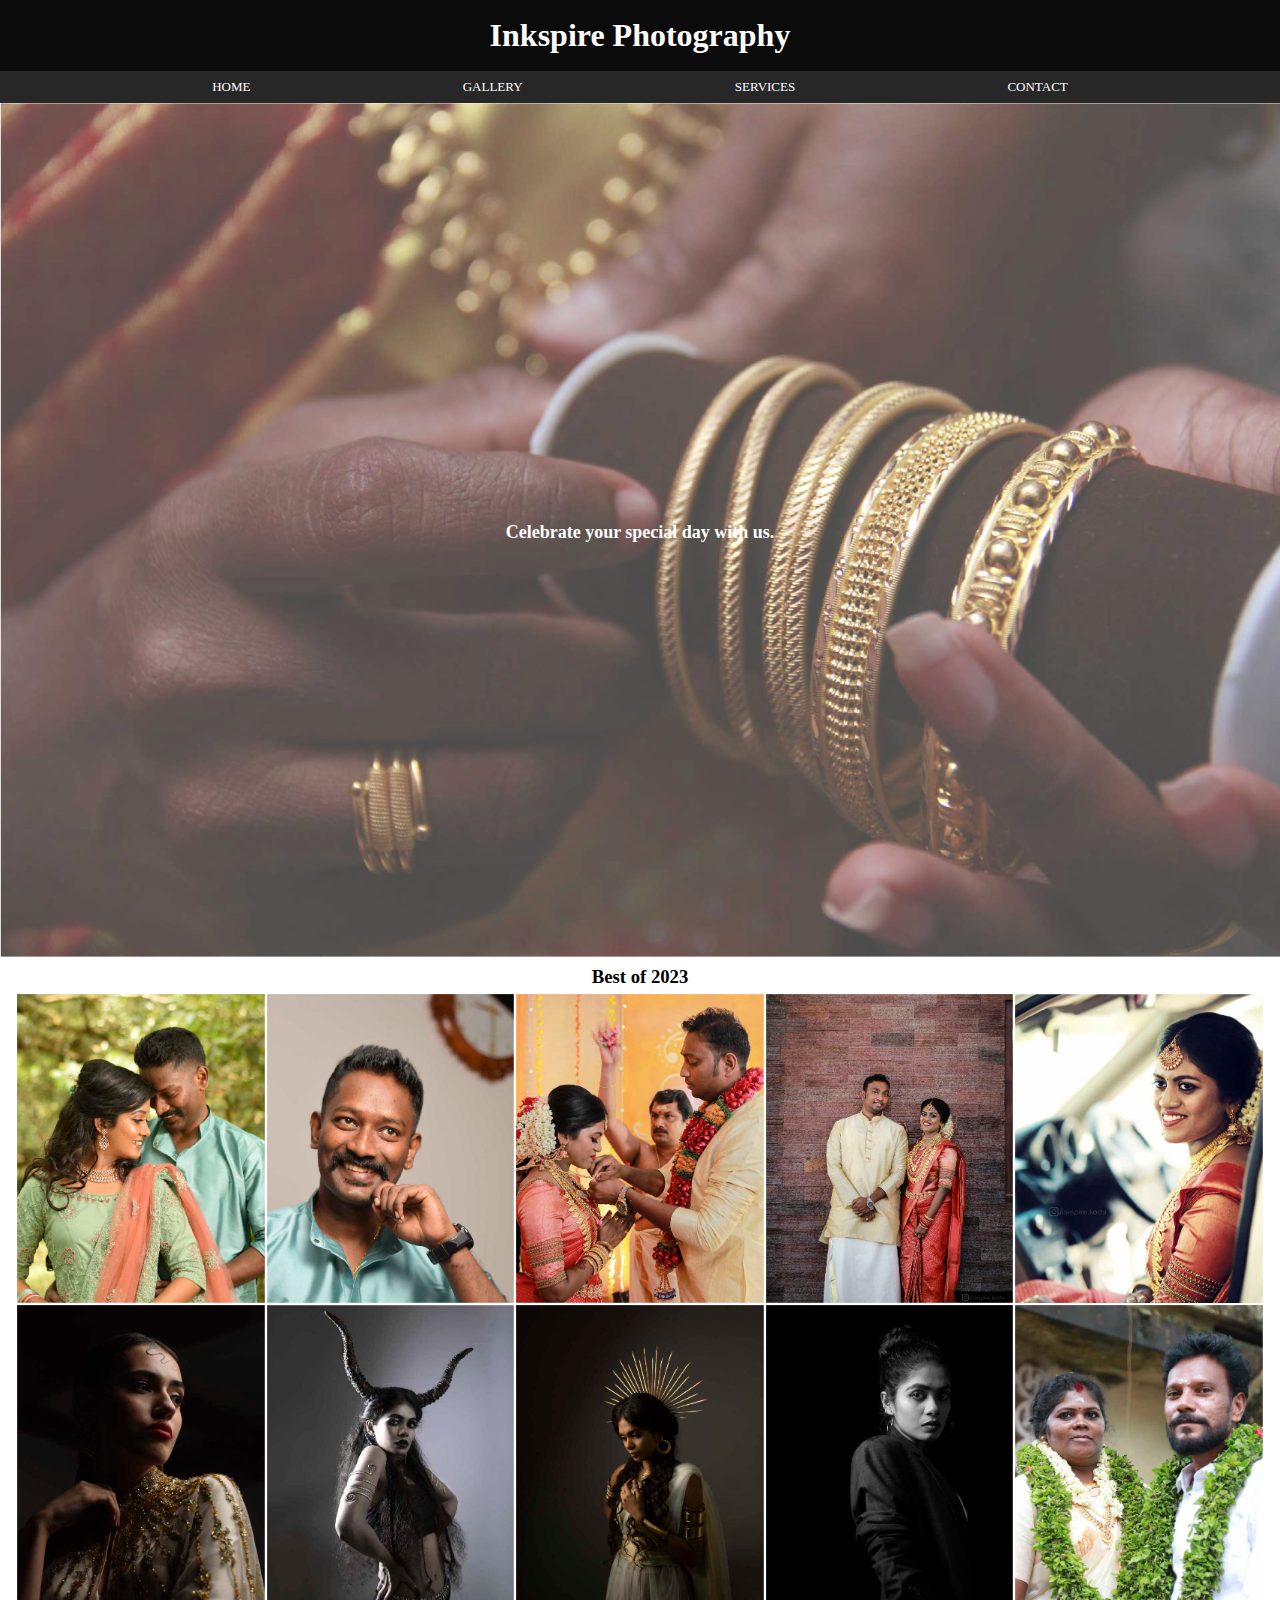
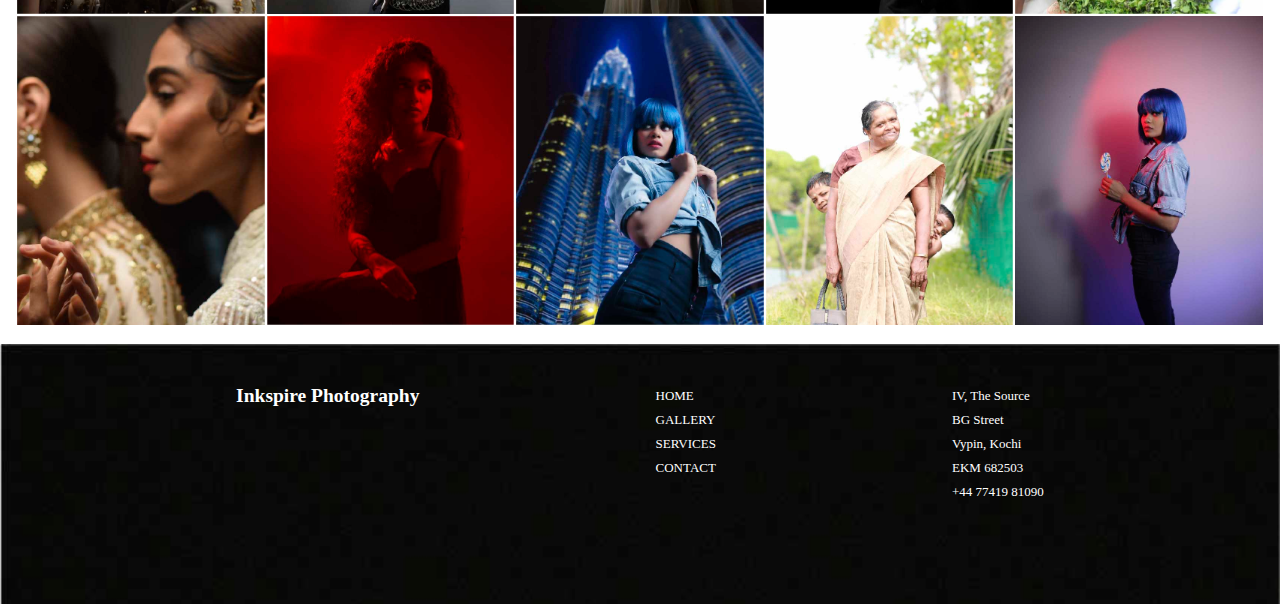
<file: index.html>
<!DOCTYPE html>     <!--Programming language declaration -->
<html lang="en"> <!-- User language -->

<head>
    <title>Home | Inkspire</title> <!-- Name of the web page -->
    <link rel="stylesheet" href="style.css"> <!--Linking cascading stylesheet-->
    <meta charset="utf-8">
</head>

<body>
    <!--HEADER -->
    <header> <!-- Website name -->
        <h1>Inkspire Photography</h1>
    </header>

    <!--NAVIGATION BAR -->
    <nav class="topnavbar"> 
        <div class="navbar"> <!-- div containing Navigation elements  -->
        <ul class="navlist"> <!--elements are declared inside the <ul> tag as child elements <li>  -->
            <li><a href="index.html">HOME</a></li> <!-- Each <li> tag is added with a <a> tag to direct users to appropriate pages  -->
            <li class="dropdowngallery"> <a href="gallery.html">GALLERY</a> <!-- For example, <a> directs users to gallery.html upon click on "Gallery" defined within the nav bar. -->
                <div class="gallerylist"> <!-- Drop-down div is nested within <li> element  -->    
                    <a href="gallery.html#gallery1">WEDDINGS</a> <!-- Redirects users to Sub-category 1 (defined as ID "gallery1") in gallery.html -->                          
                    <a href="gallery.html#gallery2">PORTFOLIO</a><!-- Redirects users to sub-category 2 (defined as ID "gallery2") in gallery.html -->
                    <a href="gallery.html#gallery3">IMAGE MANIPULATION</a><!-- Redirects users to sub-category 3 (defined as ID "gallery3") in gallery.html -->
                </div> <!-- Drop-down "gallerylist" <div> will only be visible upon hover by applying CSS hover property.  -->
            </li>
            <li><a href="services.html">SERVICES</a></li> <!--Redirects users to services.html  -->
            <li><a href="contact.html">CONTACT</a></li><!-- Redirects users to contact.html -->
            </ul> 
        </div>
    </nav>

    <!--WELCOME BANNER -->
    <div class="bannercontainer">
        <div class="bannerimage">  <!-- Banner image that will be reduced of opacity using CSS (opacity 50%)-->
            <img src="images/Artboard 34-20.jpg" alt="welcome banner">
        </div>

        <div class="bannertext"> <!-- Adding text that will be applied on top of bannerimage, the div above.  -->
            <p>Celebrate your special day with us.</p>
        </div>
    </div>

    <!-- Home Gallery -->
    <section class="homegallery">
    <h3>Best of 2023</h3>
        <div class="homegallerygrid"> <!-- div used as FLEXBOX -->
            <!--Images are added to "homegallerygrid" div using img tags.
                Images used in this gallery are all of the same aspect ratio.  -->
            <img src="images/img1.jpg" alt="image1">
            <img src="images/img2.jpg" alt="image2">
            <img src="images/img14.jpg" alt="image3">
            <img src="images/img11.jpg" alt="image 4">
            <img src="images/img10.jpg" alt="image1">
            <img src="images/img15.jpg" alt="image2">
            <img src="images/img13.jpg" alt="image3">
            <img src="images/img12.jpg" alt="image 4">
            <img src="images/img9.jpg" alt="image1">
            <img src="images/img8.jpg" alt="image2">
            <img src="images/img7.jpg" alt="image3">
            <img src="images/img6.jpg" alt="image 4">
            <img src="images/img5.jpg" alt="image3">
            <img src="images/img4.jpg" alt="image1">
            <img src="images/img3.jpg" alt="image2">
        </div>    <!-- Flexbox ends -->
        </section>    
        <br>

        <!-- FOOTER  -->
        <footer>
            <div class="footercontainer"> <!-- Main Footer Container  (Parent)-->
                <div class="footerlogo"> <!-- Footer Child container 1 -->
                    <ul>    
                    <li>    <h2>Inkspire Photography</h2> </li>
                    </ul>
                </div>    
                <div class="footernav"><ul> <!--Footer child container 2. Basic Navigation pages listed-->
                    <li><a href="index.html">HOME</a></li>
                    <li><a href="gallery.html">GALLERY</a></li>
                    <li><a href="services.html">SERVICES</a></li>
                    <li><a href="contact.html">CONTACT</a></li>
                    </ul>               
                </div>
                
                <div class="footaddress"> <!--Footer child container 3  --> 
                    <!-- Mailing address of client  -->
                        <!-- <ul> is more convenient in this footer scenario over the regular <p> tag as this
                                offers-->
                    <ul><li>IV, The Source</li> 
                    <li>BG Street</li>
                    <li>Vypin, Kochi</li>
                    <li>EKM 682503</li>
                    <li>+44 77419 81090</li>
                    </ul>
                </div>
                
        
            </div><!-- Main Footercontainer close here-->
               
        </footer>
        </body>
        </html>
</file>
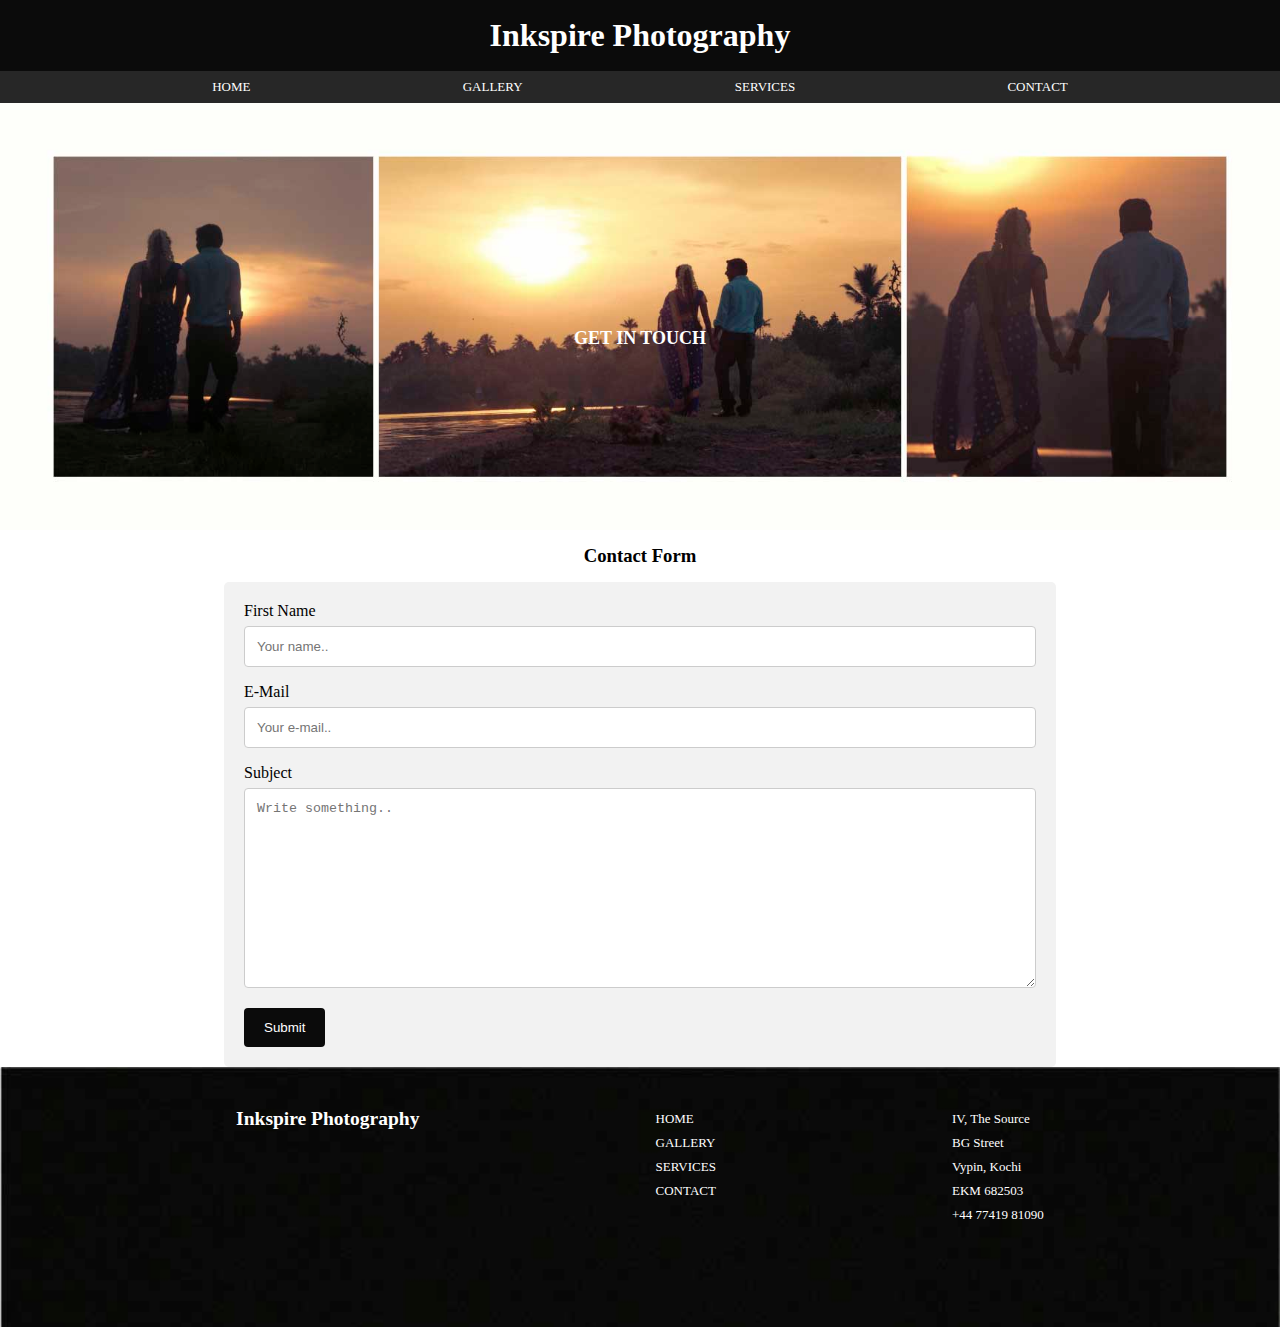
<file: Contact.html>
<!DOCTYPE html>     <!--Programming language declaration -->
<html lang="en"> <!-- User language -->

<head>
    <title>Contact | Inkspire</title> <!-- Name of the web page -->
    <link rel="stylesheet" href="style.css"> <!--Linking cascading stylesheet-->
	<meta charset="utf-8">
</head>

<body>

	<!--HEADER -->
    <header> <!-- Website name with stylized font-->
        <h1>Inkspire Photography</h1>
    </header>

    <!--NAVIGATION BAR -->
	<nav class="topnavbar">
		
        <div class="navbar">
        <ul class="navlist">
            <li><a href="index.html">HOME</a></li>
            <li class="dropdowngallery"> <a href="gallery.html">GALLERY</a>
                <div class="gallerylist">    
                    <a href="gallery.html#gallery1">WEDDINGS</a>                           
                    <a href="gallery.html#gallery2">PORTFOLIO</a>
                </div>
            </li>
            <li><a href="services.html">SERVICES</a></li>
            <li><a href="contact.html">CONTACT</a></li>
            </ul> 
        </div>
    </nav>
	
   
<!-- CONTACT BANNER SECTION  -->
<section class="banner">
	<img src="images/Artboard 28-20.jpg" alt="welcome banner">

	<div class="overlay">
	</div>
			
	<div class="bannerthree">
	<h2> GET IN TOUCH</h2>
</div>
</section>


<!-- CONTACT FORM  -->	
<!-- referenced from https://www.w3schools.com/howto/howto_css_contact_form.asp-->
<section class="contactform">
<h3>Contact Form</h3>
<div class="formcontainer">
	<form action="/contactform.php">
	  <label for="fname">First Name</label>
	  <input type="text" id="fname" name="firstname" placeholder="Your name..">
  
	  <label for="emailaddress">E-Mail</label>
	  <input type="email" id="emailaddress" name="emailaddress" placeholder="Your e-mail..">
  
	  
  
	  <label for="subject">Subject</label>
	  <textarea id="subject" name="subject" placeholder="Write something.." style="height:200px"></textarea>
  
	  <input type="submit" value="Submit">
	</form>
</div>
</section>



<!-- FOOTER SECTION  -->
<footer>
	<div class="footercontainer">
		<div class="footerlogo"><ul>
			<li><h2>Inkspire Photography</h2></li>
			</ul>
		</div>    
		<div class="footernav"><ul>
			<li><a href="index.html">HOME</a></li>
			<li><a href="gallery.html">GALLERY</a></li>
			<li><a href="index.html#services">SERVICES</a></li>
			<li><a href="contact.html">CONTACT</a></li>
			</ul>
		</div>
		
		<div class="footaddress">
			<ul><li>IV, The Source</li>
			<li>BG Street</li>
			<li>Vypin, Kochi</li>
			<li>EKM 682503</li>
			<li>+44 77419 81090</li>
			</ul>
		</div>
		

	</div><!-- Footer container close here-->
	   
</footer>
	
</body>
</html>
</file>
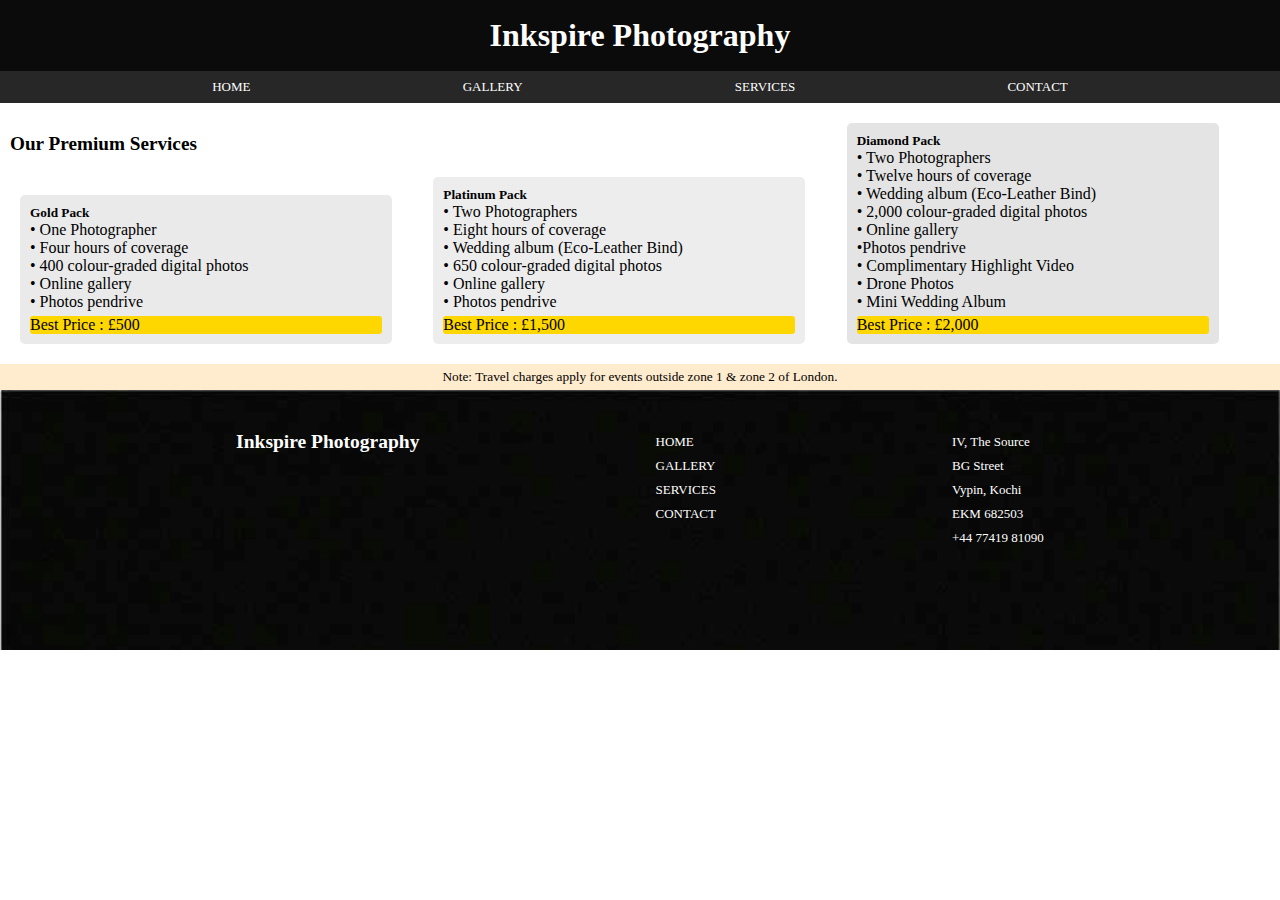
<file: services.html>
<!DOCTYPE html>     <!--Programming language declaration -->
<html lang="en"> <!-- User language -->

<head>
    <title>Inkspire | Home</title> <!-- Name of the web page -->
    <link rel="stylesheet" href="style.css"> <!--Linking cascading stylesheet-->
    <meta charset="utf-8">
</head>

<body>

    <!--HEADER -->
    <header> <!-- Website name with stylized font-->
        <h1>Inkspire Photography</h1>
    </header>

    <nav class="topnavbar">
        <div class="navbar">
        <ul class="navlist">
            <li><a href="index.html">HOME</a></li>
            <li class="dropdowngallery"> <a href="gallery.html">GALLERY</a>
                <div class="gallerylist">    
                    <a href="gallery.html#gallery1">WEDDINGS</a>                           
                    <a href="gallery.html#gallery2">PORTFOLIO</a>
                </div>
            </li>
            <li><a href="services.html">SERVICES</a></li>
            <li><a href="contact.html">CONTACT</a></li>
            </ul> 
        </div>
    </nav>

    <section id="services"> <!-- opens section for service -->
        <h3>Our Premium Services</h3> <!-- Heading declaration-->
            
        <div class="servicesgrid"> <!-- Declaring parent container -->
            <!-- child elements will be displayed in grid-columns (3 columns)-->
            <div class="goldpack"> <!-- Child container 1 -->
                <h5>Gold Pack</h5>  <!-- Package details -->
                <p>&bull; One Photographer</p>
                <p>&bull; Four hours of coverage</p>
                <p>&bull; 400 colour-graded digital photos</p>
                <p>&bull; Online gallery</p>
                <p>&bull; Photos pendrive</p>
                    <div class="price"><p>Best Price : £500</p></div>      
            </div>
            
            <div class="platinumpack"> <!-- Child container 2 -->
                <h5>Platinum Pack</h5> <!-- Package details -->
                <p>&bull; Two Photographers</p>
                <p>&bull; Eight hours of coverage</p>
                <p>&bull; Wedding album (Eco-Leather Bind)</p>
                <p>&bull; 650 colour-graded digital photos</p>
                <p>&bull; Online gallery</p>
                <p>&bull; Photos pendrive</p>
                    <div class="price"><p>Best Price : £1,500</p></div>
            </div>

            <div class="diamondpack"> <!-- Child container 3 -->
                <h5>Diamond Pack</h5> <!-- Package details -->
                <p>&bull; Two Photographers</p>
                <p>&bull; Twelve hours of coverage</p>
                <p>&bull; Wedding album (Eco-Leather Bind)</p>
                <p>&bull; 2,000 colour-graded digital photos</p>
                <p>&bull; Online gallery</p>
                <p>&bull;Photos pendrive</p>
                <p>&bull; Complimentary Highlight Video</p>
                <p>&bull; Drone Photos</p>
                <p>&bull; Mini Wedding Album</p>
                    <div class="price"><p>Best Price : £2,000</p>
                    </div>
                
            </div> <!-- All 3 child elements will be displayed using flex:row  property.--> 
            
            
        </div> <!-- service note (related to pricing)  -->
        <div class="servicenote">
            <p>Note: Travel charges apply for events outside zone 1 & zone 2 of London.</p>
        </div> 
    </section> <!-- Closes services section -->
   


    
        <footer>
            <div class="footercontainer">
                <div class="footerlogo"><ul>
                    <li><h2>Inkspire Photography</h2></li>
                    </ul>
                </div>    
                <div class="footernav"><ul>
                    <li><a href="index.html">HOME</a></li>
                    <li><a href="gallery.html">GALLERY</a></li>
                    <li><a href="services.html">SERVICES</a></li>
                    <li><a href="contact.html">CONTACT</a></li>
                    </ul>
                </div>
                
                <div class="footaddress">
                    <ul><li>IV, The Source</li>
                    <li>BG Street</li>
                    <li>Vypin, Kochi</li>
                    <li>EKM 682503</li>
                    <li>+44 77419 81090</li>
                    </ul>
                </div>
                
        
            </div><!-- Footercontainer close here-->
               
        </footer> <!-- Footer Close -->
        </body> <!--Body Close  -->
        </html> <!--Html close  -->
</file>
<file: style.css>
*{
margin: 0; /* All elements by default will not have margins    */
padding: 0; /* All elements by default will not have padding   */
box-sizing: border-box; /* To have control over width and height of elements */
}
body {
    background-color: rgb(255, 255, 255);
}
/*________________HOMEPAGE ________________________*/
/*HEADER*/
header{
    background-color: rgb(11, 11, 11);  /* applies background color  */
    padding: 2px;   /* padding for the header */
    justify-content: center; /* Centre alignment */
    text-align: center;
    
}   
header h1 { /* Heading styling for colour, alignment and padding */
    color: rgb(255, 255, 255);
    padding-top: 15px;
    padding-bottom: 15px;
    justify-content: center;
}

/*NAVIGATION BAR*/
.topnavbar { 
    
    background-color: rgb(39, 39, 39);
    z-index: 4; /* keeps .topnavbar on the highest Z-index assigned in this website (4)
                Highest z-index number will allow the element to stay on top, above all other elements. */
    position: sticky; /* Allows the nav bar to stick the top even when it is scrolled past */
    top: 0; /* the sticking position is set to top:0; meaning, no space will be left from the top and the element sticks to the top most part of the viewport  */
    width: 100%;
    padding-top: 8px;
    padding-bottom: 8px;
}

.navbar {
    display: flex; /*child elements flex and form row */
}

.topnavbar a { /* navigation bar anchor tag style */

    display: block;
    color: white;
    font-size: small;
    text-decoration: none;
}   

.topnavbar a:hover { /* navigation bar interaction upon hover */
    background-color: rgb(63, 63, 63);
    
}

.navlist {  
    display: flex; /* all the <li> elements within this unordered list class flexes in row */
    list-style-type: none; /* the default decoration for list items are  removed (bullet points) */
    justify-content:space-evenly;                   /*Justify content was used instead of regular padding so the nav bar elements maintains the set distance ratio across different devices */
    width: 100%;                                    /*Navlist takes up 100% width of the viewport */
    
}

.gallerylist {          /*This list is set to invisible by default */
    display: none;      /* hides the div in normal state */
    position: absolute;  /* sets the position to absolute  */
    background-color: rgb(39, 39, 39);;
    min-width: 160px;
   z-index: 2;      /* z-index is higher than 1. this div will be displayed above all other elements. Only exceptions are elements that have been assigned a higher z-index. */
}

.dropdowngallery:hover .gallerylist {
    display: block; /* upon hover on top of .dropdowngallery, the div .gallerylist will be displaye - giving two options for users. */
}       

/*BANNER*/

.bannercontainer {          /* Style for the banner container */
    position: relative;     /* Sets the position to relative for absolute positioning of text */
    text-align: center;     /* Center-align the text */
}


.bannerimage img {          /* Style for the banner image */
    width: 100%;            /* Makes the image take up the full width of the parent element */
    height: auto;           /* Maintains the image's aspect ratio */
    opacity: 70%;           /* reduces opacity of the banner image - this helps increase the visibilty of .bannertext elements. In this case, the website greeting.  */
}
.bannertext {
    position: absolute;     /* position is set absolute with respect to it's parent element */
    top: 50%;               /* positioning with respect to parent element */
    left: 50%;
    transform: translate(-50%, -50%); /* centres the div */
	font-size:large;        /* font styling  */
	font-weight: bold;
	color: #fff;
	text-align: center;     /* positioning text to the centre  */
  }


/*HOMEPAGE_GALLERY*/
.homegallery h3{   /* aligning the heading to the centre  */
    text-align: center;  
    padding: 5px;
}
.homegallerygrid{
display: flex;      /* all images inside the div are flexing  */
flex-wrap: wrap;    /* wrapping allows the overflowing elements to wrap and fall in the next line and eliminates the horizontal scroll bar  */
justify-content: center; /* the container's content are centred  */
	
}
.homegallerygrid img{
    width: 19.5%; /* This width dictates how many columns will be formed. in this case, 5 columns will be the result.  */
                    /*  5 columns will appear by default (screens of 901 pixels or above) */
    padding: 1px;
	
    
}


footer
	{

	/*	Inserting background image : https://www.w3schools.com/css/css3_backgrounds.asp*/
		background-image: url("images/Artboard 40-20.jpg");  /* foter background added through stylesheet.   */
 		background-size: cover;        
		background-repeat: no-repeat; /*background set to not repeat to have just one large image instead of repitition  */
		height: 260px; 
		text-align: left; /* aligns the text to the left */
		color: white;
		

	}

footer .footercontainer /* contains all elements of footer  */
{
	padding-top:40px;
    display: flex; /* all child elements of footer flex  */
    justify-content: space-evenly; /* spacing is evened out and looks neat  */
    
}

footer ul li a
{   /* anchor tags styling */
	text-decoration:none;
	color:white;cursor: pointer; /* changes the cursor to pointer  */
	text-align: left;
    font-size: small;
}
footer ul li a:hover
{
	color: gold; /* changing color upon hover */
}
footer ul  /* unordered list elements (footer) styling  */
{ 
    list-style:none; /* removes bullet points  */
	padding:0;
    font-size: small;
}


footer ul li
{
	
	line-height: 24px; /* spaces between lines of .li elemets */
	
}
.manipacontainer{
padding:5px;
}
.finimage {
justify-content: center;
	align-items:centre;
}

.finimage img{
width: 70%;}

.referenceimage {
justify-content: center;
padding:10px;}

.referenceimage img { 
	width: 32%;
}




/*media quiery that makes the webpage responsive to screens of widths between 420px & 600px  */
@media (min-width: 420px) and (max-width:600px) /* HOME PAGE - MOBILE DEVICES__ */                        /*MOBILE SCREEN*/
    {
        .homegallerygrid
            {
            display: flex;
            flex-wrap: wrap;
            justify-content: center;
            }
            .homegallerygrid img{
                width: 49.5%; 
                height:fit-content;
                padding: 1px;
                
            }  
            .bannertext {
               
                font-size: 26px;
               
              }


    }
    
    
 /*media quiery that makes the wepage responsive to screens of width between 601px - 900px  */   
    
@media (min-width: 601px) and (max-width: 900px)    /* HOME-PAGE TABLET SCREEN */
     
    {
        .homegallerygrid
        {
        display: flex;
        flex-wrap: wrap;
        justify-content: center;
        }
        .homegallerygrid img{
            width: 32.5%; 
            height:fit-content;
            padding: 1px;
            
        }
    }


/*SERVICES PAGE_______*/
#services { /* positioning */
    position: relative;
}

#services h3{ /* font styling */
    font-size: larger;
    padding: 10px;
    padding-top: 20px;
    position: absolute;
    top: 10px;
    
}

.servicesgrid{
    display: grid; /* displays grid */
    grid-template-columns: repeat(3,1fr); /* displays child elements in 3 columns */
    
    align-items: end; /* all child elements sink to the bottom of the container. This is to achieve a design tactic, where the container looks like a bar graph and to make the diamond package appear more valuable in terms of service benefits  */
    padding: 20px;
    
}

.goldpack{ 
    background-color: rgb(234, 234, 234);
    padding: 10px;
    
    width: 90%;
    border-radius: 5px;
}
.platinumpack{
    background-color: rgb(237, 237, 237);
    padding: 10px;
    width: 90%;
    border-radius: 5px;
}
.diamondpack{
    background-color: rgb(228, 228, 228);
    padding: 10px;
    width: 90%;
    border-radius: 5px;
}
.price{
    margin-top: 5px;
    background-color: gold;
    border-radius: 3px;
  
  
}

.servicenote{
    text-align: center;
    padding: 5px;
    background-color: blanchedalmond;
}
.servicenote p{
    font-size: smaller; /* additional note in small text size related to pricing. */
}



/*_______________________GALLERY PAGE_____________*/
#gallery1
{
    width: 100%;
    margin:auto; /*centralizes the element*/
    
}

.sectionheading h2{ 
padding: 10px;
}

.photosection{ /* Section contains 4 child elements (.photocolumn) */
    display: flex; /*  Child elements are flexed to form one row of 4 child elements*/
    justify-content: center;
    flex-wrap: wrap; /* wrap will be applied for smartphone and tablet screens according to the width adjustments that will be done for child elements as per requirement in tablet and smartphone screen widths */
}
.photocolumn { /* All 4 photocolumn elements are styled together   */
display: flex; /* applied flex */
flex-direction: column; /* turns the flex direction to column, making 4 columns  */
width: 24.7%; /* defines the width of each column. Each column here takes 24.7%, resulting in four vertical columns to fall in place of the viewport.
                This value will be changed according to varrying screen sizes to reduce the number of rows.  */
padding-left: 2px;
padding-right: 2px;

}

.photo{
width: 100%; /* takes up the entire width of it's parent element, which is one column out of the total four columns */
box-sizing: border-box;
}

.photo img{
    width: 100%; /* image wide as parent container  */
    height: auto;
}
.sttbutton{ /* the scroll to top button styling  */
    text-align: center;
    background-color:  rgb(11, 11, 11);
    padding: 15px;
  }

  .sttbutton a{
    color: white ;
    padding: 15px;
}

.sttbutton a:hover {
    color: gold;
}

@media (min-width: 420px) and (max-width:600px)                         /*MOBILE SCREEN*/
/* GALLERY PAGE MEDIA QUERIES FOR SMARTPHONES*/ 
{
        .photocolumn {
            
            width:95%; /* Makes the .photocolumn div take up 95% of it's parent element.
            This means that only one column can fit, the remaining .photocolumns will appear below as the user scrolls down.
            This makes the layout responsive.  */
    }
    
}
    
    
@media (min-width: 601px) and (max-width: 900px)                        /* TABLET SCREEN */
/*GALLERY PAGE FOR TABLETS  */     
{

.photocolumn {
        width: 49.5%; /* makes the .photocolumn div take up 49.5% of it's parent container.
        This results in two columns on the viewport, and the the remaining two columns appears below.
        This makes the layout responsive  */
    
    }
}
/*_______CONTACTPAGE________ */

.banner
{
    position: relative;
}
.banner, .banner img
{
	width:100%;
    display: block;
	
}
.banner:after
{
	clear: both;
	display: block;
	content: "";
	
}
.bannerthree h2
{
	position: absolute;
	top: 50%;
	left: 50%;
	transform: translate(-50%,50%);
	font-size: large;
	font-weight: bold;
	color: #fff;
	text-align: center;
}

/* CONTACT FORM  */
/* referenced from https://www.w3schools.com/howto/howto_css_contact_form.asp */
{font-family: Arial, Helvetica, sans-serif;} /* Font family for contact form */


/*styling for text input fields    */
input[type=text], select, textarea {
    width: 100%;
    padding: 12px;
    border: 1px solid #ccc;
    border-radius: 4px;
    box-sizing: border-box;
    margin-top: 6px;
    margin-bottom: 16px;
    resize: vertical;
  }
  
  /*styling for email input fields    */
  input[type=email], select, textarea {
    width: 100%;
    padding: 12px;
    border: 1px solid #ccc;
    border-radius: 4px;
    box-sizing: border-box;
    margin-top: 6px;
    margin-bottom: 16px;
    resize: vertical;
  }

 /*styling for submit button   */
  input[type=submit] {
    background-color:  rgb(11, 11, 11);
    color: white;
    padding: 12px 20px;
    border: none;
    border-radius: 4px;
    cursor: pointer;
  }
  
  input[type=submit]:hover { /* styling for submit button on hover  */
    background-color:gold;
  }
  
  .contactform{ /* styling for .contactform , the parent element containing the input form. */
    justify-content: center; 
    width: 100%;
  }

  .contactform h3{ /* alignment for heading  */
    text-align: center;
    padding: 15px;
  }
  .formcontainer { /* styling for .formcontainer, the input form  */
    border-radius: 5px;
    margin-left: auto; /* margin left and margin right on auto sets the div at the centre of it's parent element */
    margin-right: auto;
    background-color: #f2f2f2;
    padding: 20px;
    width: 65%;  /* width is set to 65% to leave blank space   */
  }
  
        @media (min-width: 420px) and (max-width:600px)                         /*MOBILE SCREEN*/
/* MEDIA QUERIES FOR SMARTPHONES*/ 
{
    .formcontainer { /* Form container takes up 95% of the viewport and maximises screen usage  */
        width: 95%;
      }
      
    
}
    
    
@media (min-width: 601px) and (max-width: 900px)       /* TABLET SCREEN */
/*QUERIES FOR TABLETS  */     
{
    .formcontainer {
        width: 75%; /* considerably less blank spaces on the sides compared to desktop screen width view. */
      }
     
}
</file>
